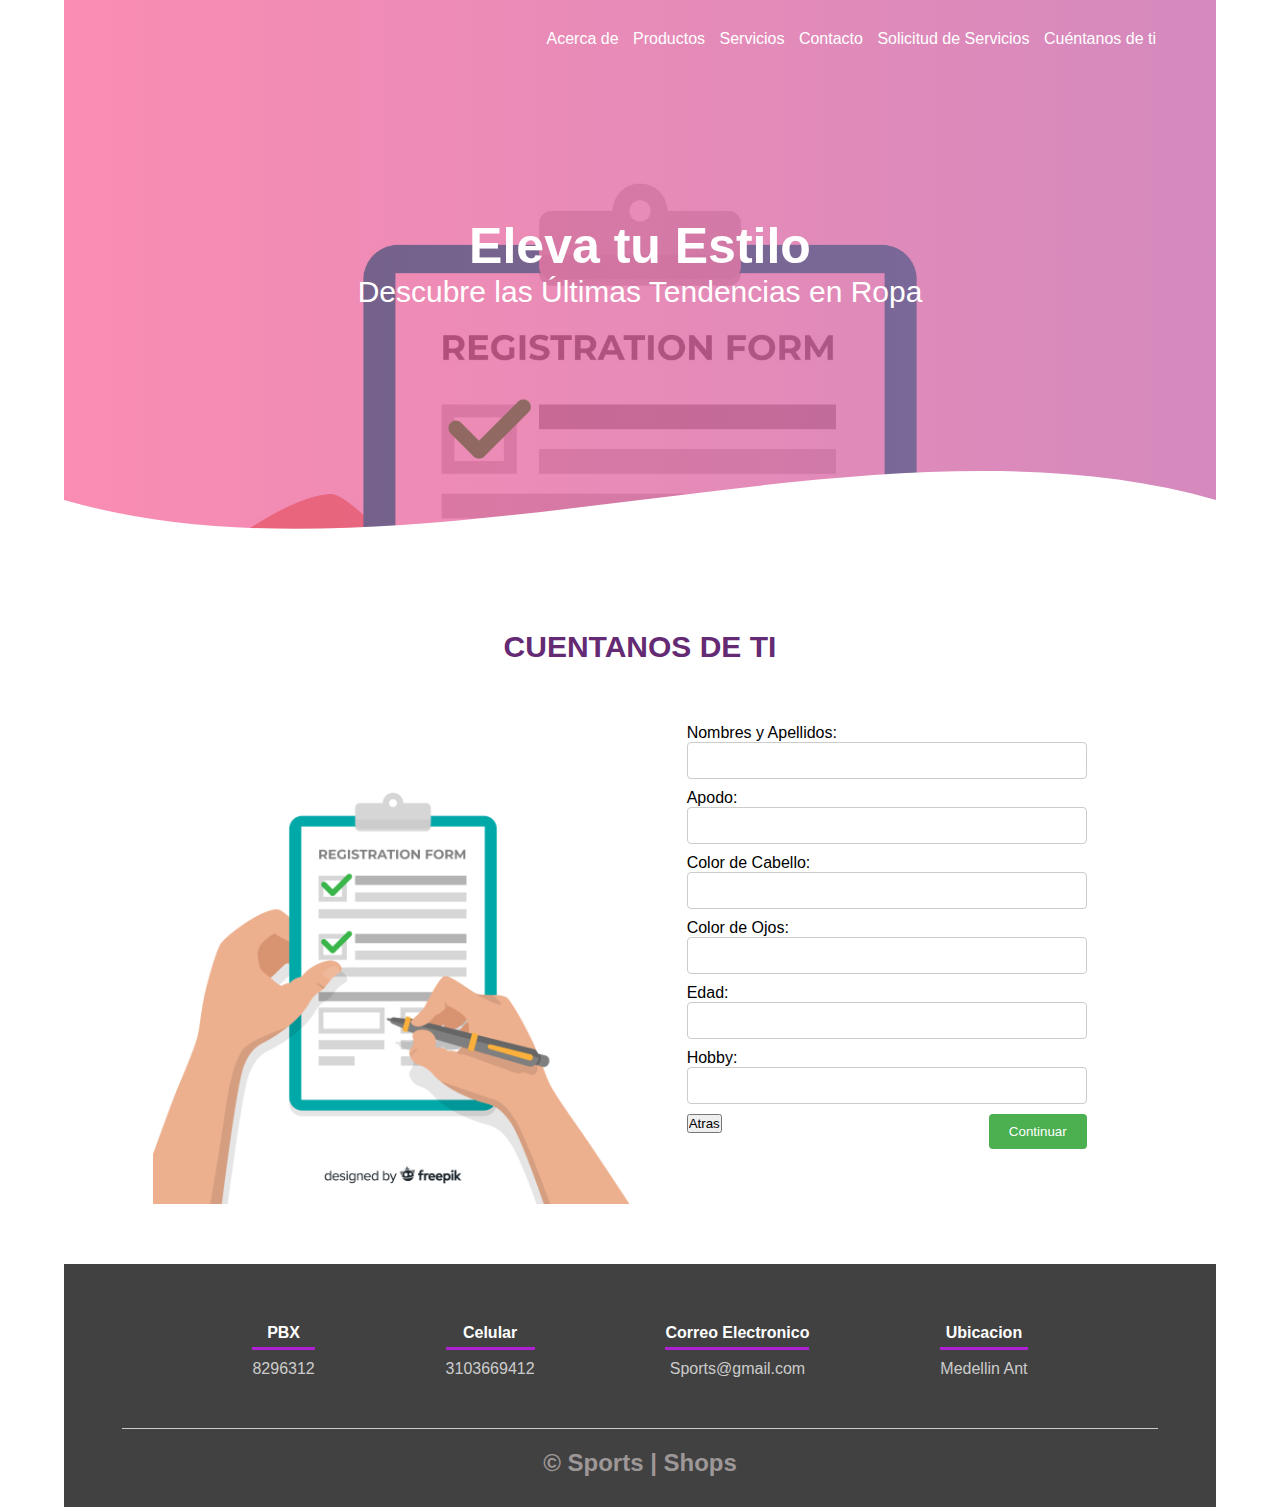
<file: cuentanos.html>
<!DOCTYPE html>
<html lang="es">

<head>
    <meta charset="UTF-8">
    <meta name="viewport" content="width=device-width, initial-scale=1.0">
    <meta http-equiv="X-UA-Compatible" content="ie=edge">
    <title>Tienda Sports</title>
    <link rel="shortcut icon" href="img/logo.png" type="image/x-icon">
    <link rel="stylesheet" href="css/estilos2.css">
    <link href="https://fonts.googleapis.com/css?family=Open+Sans:300,400,700,800&display=swap" rel="stylesheet"> 
</head>

<body>
    <header>
        <nav>
            <a href="index.html">Acerca de</a>
            <a href="index.html">Productos</a>
            <a href="index.html">Servicios</a>            
            <a href="index.html">Contacto</a>
            <a href="solicitud.html">Solicitud de Servicios</a>
            <a href="formulario.html">Cuéntanos de ti</a>

        </nav>
        <section class="textos-header" id="inicio">
            <h1>Eleva tu Estilo </h1>
            <h2>Descubre las Últimas Tendencias en Ropa</h2>
        </section>
        <div class="wave" style="height: 150px; overflow: hidden;"><svg viewBox="0 0 500 150" preserveAspectRatio="none"
                style="height: 100%; width: 100%;">
                <path d="M0.00,49.98 C150.00,150.00 349.20,-50.00 500.00,49.98 L500.00,150.00 L0.00,150.00 Z"
                    style="stroke: none; fill: #ffffff;"></path>
            </svg></div>
    </header>
    <main>
        <section class="contenedor sobre-nosotros" id="sobre-nosotros">
            <h2 class="titulo">CUENTANOS DE TI</h2>
            <div class="contenedor-sobre-nosotros">
                <img src="img/registro.jpg" alt="" class="imagen-about-us">
                <div class="contenido-textos">
                    
                    <div class="content">
        
                       
                
                    <form id="cuentoFormulario">
                        <label for="nombre">Nombres y Apellidos:</label>
                        <input type="text" id="nombre" required>
                    
                        <label for="apodo">Apodo:</label>
                        <input type="text" id="apodo" required>
                    
                        <label for="colorCabello">Color de Cabello:</label>
                        <input type="text" id="colorCabello" required>
                    
                        <label for="colorOjos">Color de Ojos:</label>
                        <input type="text" id="colorOjos" required>
                    
                        <label for="edad">Edad:</label>
                        <input type="text" id="edad" required>
                    
                        <label for="hobby">Hobby:</label>
                        <input type="text" id="hobby" required>
                    
                        <input type="submit" value="Continuar">
                        
                        <a href="index.html"><input type="button" value="Atras"></a>
                        
                        
                    </form>

                    <script>
                        document.getElementById("cuentoFormulario").onsubmit = function(event) {
                            event.preventDefault(); // Evitar que el formulario se envíe
                    
                            // Obtener los valores de los campos del formulario
                            const nombre = document.getElementById("nombre").value;
                            const apodo = document.getElementById("apodo").value;
                            const colorCabello = document.getElementById("colorCabello").value;
                            const colorOjos = document.getElementById("colorOjos").value;
                            const edad = document.getElementById("edad").value;
                            const hobby = document.getElementById("hobby").value;
                    
                            // Construir el cuento
                            const cuento = `Había una vez una persona llamada ${nombre} pero todos la conocían como ${apodo}. Tenía el cabello ${colorCabello} y unos ojos ${colorOjos} que parecían dos esmeraldas. Con tan solo ${edad} años, su pasatiempo favorito era ${hobby}. Un día, mientras realizaba su actividad favorita, sucedió algo extraordinario...`;
                    
                            // Mostrar el cuento en pantalla
                            alert(cuento);
                        };
                    </script>
        </section>
       
    <footer>
        
        <div class="contenedor-footer">
            <div class="content-foo">
                <h4>PBX</h4>
                <p>8296312</p>
            </div>
            <div class="content-foo">
                <h4>Celular</h4>
                <p>3103669412</p>
            </div>
            <div class="content-foo">
                <h4>Correo Electronico</h4>
                <p>Sports@gmail.com</p>
            </div>
            <div class="content-foo">
                <h4>Ubicacion</h4>
                <p>Medellin Ant</p>
            </div>
        </div>
        <h2 class="titulo-final">&copy; Sports | Shops</h2>
    </footer>
</body>

</html>
</file>
<file: css/estilos2.css>
* {
    margin: 0;
    padding: 0;
    box-sizing: border-box;
}

body {
    font-family: 'open sans';
}

.contenedor {
    padding: 60px 0;
    width: 90%;
    max-width: 1000px;
    margin: auto;
    overflow: hidden;
}

.titulo {
    color: #642a73;
    font-size: 30px;
    text-align: center;
    margin-bottom: 60px;
}

/* Header */

header {
    width: 100%;
    height: 600px;
    background: #bd92b1;
    /* fallback for old browsers */
    background: -webkit-linear-gradient(to right, hsla(340, 95%, 50%, 0.459), hsla(317, 45%, 52%, 0.664)), url(../img/registro.jpg);
    /* Chrome 10-25, Safari 5.1-6 */
    background: linear-gradient(to right, hsla(340, 95%, 50%, 0.459), hsla(317, 45%, 52%, 0.664)), url(../img/registro.jpg);
    /* W3C, IE 10+/ Edge, Firefox 16+, Chrome 26+, Opera 12+, Safari 7+ */
    background-size: cover;
    background-attachment: fixed;
    position: relative;
}



nav{
    text-align: right;
    padding: 30px 50px 0 0;
}

nav > a{
    color:#fff;
    font-weight: 300;
    text-decoration: none;
    margin-right: 10px;
}

nav > a:hover{
    text-decoration: underline;
}

header .textos-header{
    display: flex;
    height: 430px;
    width: 100%;
    align-items: center;
    justify-content: center;
    flex-direction: column;
    text-align: center;
}

.textos-header h1{
    font-size: 50px;
    color:#fff;
}

.textos-header h2{
    font-size: 30px;
    font-weight: 300;
    color:#fff;
}

.wave{
    position: absolute;
    bottom: 0;
    width: 100%;
}

/* About us */

main .sobre-nosotros{
    padding: 30px 0 60px 0;
}
.contenedor-sobre-nosotros{
    display: flex;
    justify-content: space-evenly;
}

.imagen-about-us{
    width: 48%;
}

.sobre-nosotros .contenido-textos{
    width: 48%;
}

.contenido-textos h3{
    margin-bottom: 15px;
}

.contenido-textos h3 span{
    background: #4d0686;
    color: #000000;
    border-radius: 50%;
    display: inline-block;
    text-align: center;
    width: 30px;
    height: 30px;
    padding: 2px;
    box-shadow: 0 0 6px 0 rgba(0, 0, 0, .5);
    margin-right: 5px;
}

.contenido-textos p{
    padding: 0px 0px 30px 15px;
    font-weight: 300;
    text-align: justify;
}

/* Galeria */


.portafolio{
    background: #f2f2f2;
}

.galeria-port{
    display: flex;
    justify-content: space-evenly;
    flex-wrap: wrap;
}

.imagen-port{
    width: 24%;
    margin-bottom: 10px;
    overflow: hidden;
    position: relative;
    cursor: pointer;
    box-shadow: 0 0 6px 0 rgba(0, 0, 0, .5);
}

.imagen-port > img{
    width: 100%;
    height: 100%;
    object-fit: cover;
    display: block;
}

.hover-galeria{
    position: absolute;
    width: 100%;
    height: 100%;
    top: 0;
    transform: scale(0);
    background: hsla(273,91%,27%, 0.7);
    transition: transform .5s;
    display: flex;
    justify-content: center;
    align-items: center;
    flex-direction: column;
}

.hover-galeria img{
    width: 50px;
}

.hover-galeria p{
    color: #fff;
}

.imagen-port:hover .hover-galeria{
    transform: scale(1);
}

/* Clients */

.cards{
    display: flex;
    justify-content: space-evenly;
}

.cards .card{
    background: #4d0686;
    display: flex;
    width: 46%;
    height: 200px;
    align-items: center;
    justify-content: space-evenly;
    border-radius: 5px;
    box-shadow: 0 0 6px 0 rgba(0, 0, 0, 0.6);
}

.cards .card img{
    width: 100px;
    height: 100px;
    object-fit: cover;
    border: 3px solid #fff;
    border-radius: 50%;
    display: block;
}

.cards .card > .contenido-texto-card{
    width: 60%;
    color: #fff;
}

.cards .card > .contenido-texto-card p{
    font-weight: 300;
    padding-top: 5px;
}

/*  Our team */

.about-services{
    background: #f2f2f2;
    padding-bottom: 30px;
}


.servicio-cont{
    display:flex;
    justify-content: space-between;
    align-items: center;
}

.servicio-ind{
    width: 28%;
    text-align: center;
}

.servicio-ind img{
    width: 90%;
}

.servicio-ind h3{
    margin: 10px 0;
}

.servicio-ind p{
    font-weight: 300;
    text-align: justify;
}

/* footer */

footer{
    background: #414141;
    padding: 60px 0 30px 0;
    margin: auto;
    overflow: hidden;
}

.contenedor-footer{
    display: flex;
    width: 90%;
    justify-content: space-evenly;
    margin: auto;
    padding-bottom: 50px;
    border-bottom: 1px solid #ccc;
}

.content-foo{
    text-align: center;
}

.content-foo h4{
    color: #fff;
    border-bottom: 3px solid #af20d3;
    padding-bottom: 5px;
    margin-bottom: 10px;
}

.content-foo p{
    color: #ccc;
}

.titulo-final{
    text-align: center;
    font-size: 24px;
    margin: 20px 0 0 0;
    color: #9e9797;
}

@media screen and (max-width:900px){
    header{
        background-position: center;
    }

    .contenedor-sobre-nosotros{
        flex-direction: column;
        justify-content: center;
        align-items: center;
    }

    .sobre-nosotros .contenido-textos{
        width: 90%;
    }

    .imagen-about-us{
        width: 90%;
    }

    /* Galeria */

    .imagen-port{
        width: 44%;
    }

    /* Clientes */

    .cards{
        flex-direction: column;
        justify-content: center;
        align-items: center;
    }

    .cards .card{
        width: 90%;
    }

    .cards .card:first-child{
        margin-bottom: 30px;
    }

    /* servicios */

    .servicio-cont{
        justify-content: center;
        flex-direction: column;
    }

    .servicio-ind{
        width: 100%;
        text-align: center;
    }

    .servicio-ind:nth-child(1), .servicio-ind:nth-child(2){
        margin-bottom: 60px;
    }

    .servicio-ind img{
        width: 90%;
    }
}

@media screen and (max-width:500px){
    nav{
        text-align: center;
        padding: 30px 0 0 0;
    }

    nav > a{
        margin-right: 5px;
    }

    .textos-header h1{
        font-size: 35px;
    }

    .textos-header h2{
        font-size: 20px;
    }

    /* ABOUT US */

    .imagen-about-us{
        margin-bottom: 60px;
        width: 99%;
    }

    .sobre-nosotros .contenido-textos{
        width: 95%;
    }

    /* Galeria */

    .imagen-port{
        width: 95%;
    }

    /* Clients */

    .cards .card{
        height: 450px;
        display: flex;
        flex-direction: column;
        align-items: center;
    }

    .cards .card img{
        width: 90px;
        height: 90px;
    }

    /* Footer */

    .contenedor-footer{
        flex-direction: column;
        border: none;
    }

    .content-foo{
        margin-bottom: 20px;
        text-align: center;
    }

    .content-foo h4{
        border: none;
    }

    .content-foo p{
        color: #ccc;
        border-bottom: 1px solid #f2f2f2;
        padding-bottom: 20px;
    }

    .titulo-final{
        font-size: 20px;
    }



}
* {
    box-sizing: border-box;
}


.container {
    max-width: 1170px;
    margin-left: auto;
    margin-right: auto;
    padding: 1.5em;
}

ul {
    list-style: none;
    padding: 0;
}

.logo {
    text-align: center;
    font-size: 3em;
}

.logo span {
    color: #B70E21;
}

.contact-wrapper {
    box-shadow: 0 0 20px 0 rgba(255, 255, 255, .3);
}

.contact-wrapper > * {
    padding: 1em;
}

.contact-form {
    background: #f3f0f0;
}

.contact-form form {
    display: grid;
    grid-template-columns: 1fr 1fr;
}

.contact-form form label {
    display: block;
}

.contact-form form p {
    margin: 0;
    padding: 1em;
}

.contact-form form .block {
    grid-column: 1 / 3;
}

.contact-form form button,
.contact-form form input,
.contact-form form textarea {
    width: 100%;
    padding: .7em;
    border: none;
    background: none;
    outline: 0;
    color: #fff;
    border-bottom: 1px solid #d63031;
}

.contact-form form button {
    background: #B70E21;
    border: 0;
    text-transform: uppercase;
    padding: 1em;
}

.contact-form form button:hover,
.contact-form form button:focus {
    background: #d63031;
    color: #b84a4a;
    transition: background-color 1s ease-out;
    outline: 0;
}

/* CONTACT INFO */
.contact-info {
    background: #ffffff;
}

.contact-info h4, .contact-info ul, .contact-info p {
    text-align: center;
    margin: 0 0 1rem 0;
}

/* LARGE SIZE */
@media(min-width: 700px) {
    body {
        padding: 0 4em;
    }
    .contact-wrapper {
        display: grid;
        grid-template-columns: 2fr 1fr;
    }
    .contact-wrapper > * {
        padding: 2em;
    }
    .contact-info h4,
    .contact-info ul,
    .contact-info p {
        text-align: left;
    }
}
body {
    font-family: Arial, sans-serif;
}
form {
    max-width: 400px;
    margin: 0 auto;
}
input[type="text"], select {
    width: 100%;
    padding: 10px;
    margin-bottom: 10px;
    border: 1px solid #ccc;
    border-radius: 4px;
    box-sizing: border-box;
}
input[type="submit"] {
    background-color: #4CAF50;
    color: white;
    padding: 10px 20px;
    border: none;
    border-radius: 4px;
    cursor: pointer;
    float: right;
}
input[type="submit"]:hover {
    background-color: #45a049;
}
</file>
